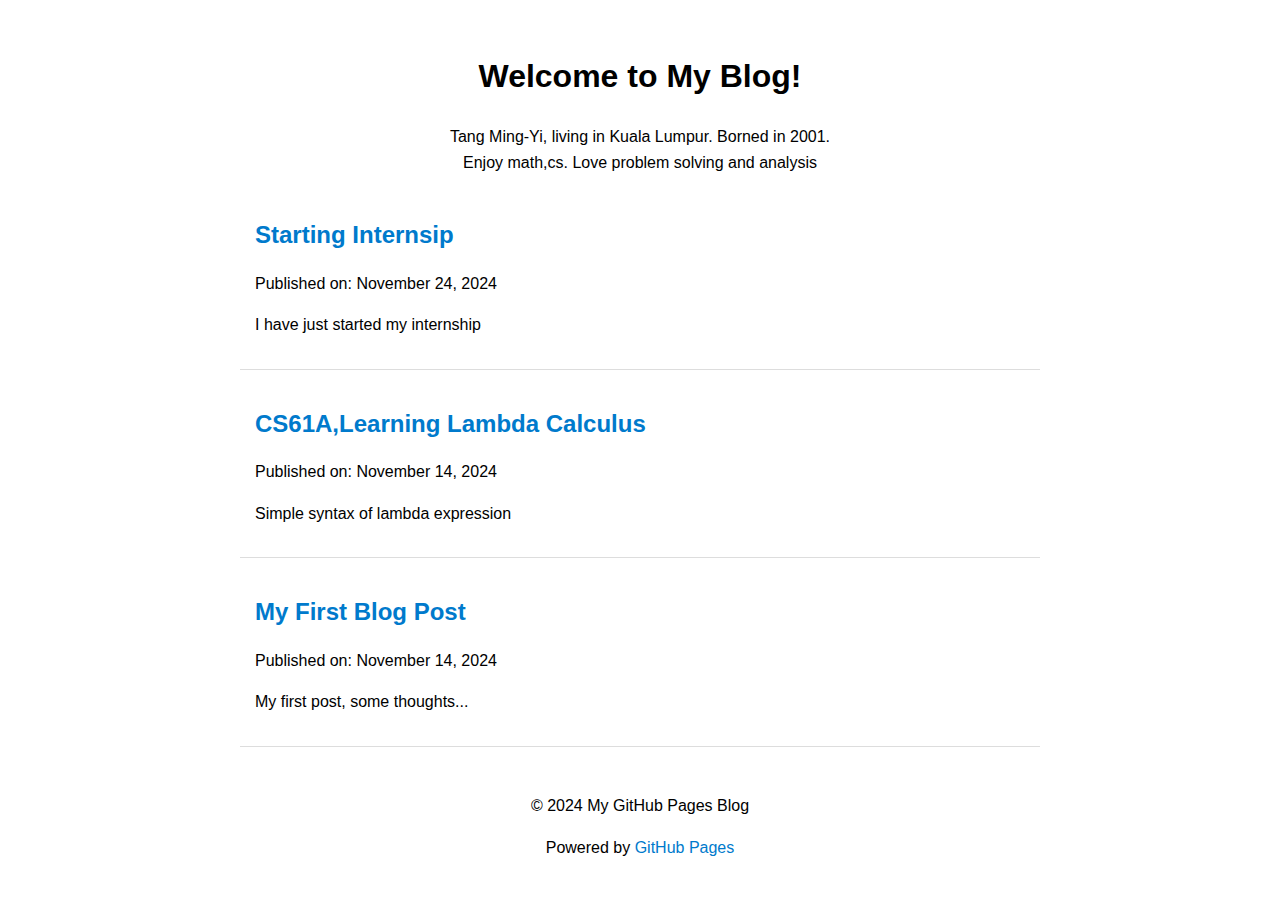
<file: index.html>
<!DOCTYPE html>
<html lang="en">
<head>
  <meta charset="UTF-8">
  <meta name="viewport" content="width=device-width, initial-scale=1.0">
  <title>My GitHub Pages Blog</title>
  <link rel="stylesheet" href="style.css">
</head>
<body>
  <header>
    <h1>Welcome to My Blog!</h1>
    <p>Tang Ming-Yi, living in Kuala Lumpur. Borned in 2001. 
    <br/>Enjoy math,cs. Love problem solving and analysis</p>
  </header>

  <main>
    <!-- Sample Blog Post 3 -->
    <div class="post">
      <h2><a href="posts/post3.html">Starting Internsip</a></h2>
      <p>Published on: November 24, 2024</p>
      <p>I have just started my internship</p>
    </div>
    <!-- Sample Blog Post 2 -->
    <div class="post">
        <h2><a href="posts/post2.html">CS61A,Learning Lambda Calculus</a></h2>
        <p>Published on: November 14, 2024</p>
        <p>Simple syntax of lambda expression</p>
      </div>
    
    <!-- Sample Blog Post 1 -->
    <div class="post">
      <h2><a href="posts/post1.html">My First Blog Post</a></h2>
      <p>Published on: November 14, 2024</p>
      <p>My first post, some thoughts...</p>
    </div>

    
  </main>

  <footer>
    <p>&copy; 2024 My GitHub Pages Blog</p>
    <p>Powered by <a href="https://pages.github.com/" target="_blank">GitHub Pages</a></p>
  </footer>
</body>
</html>
</file>
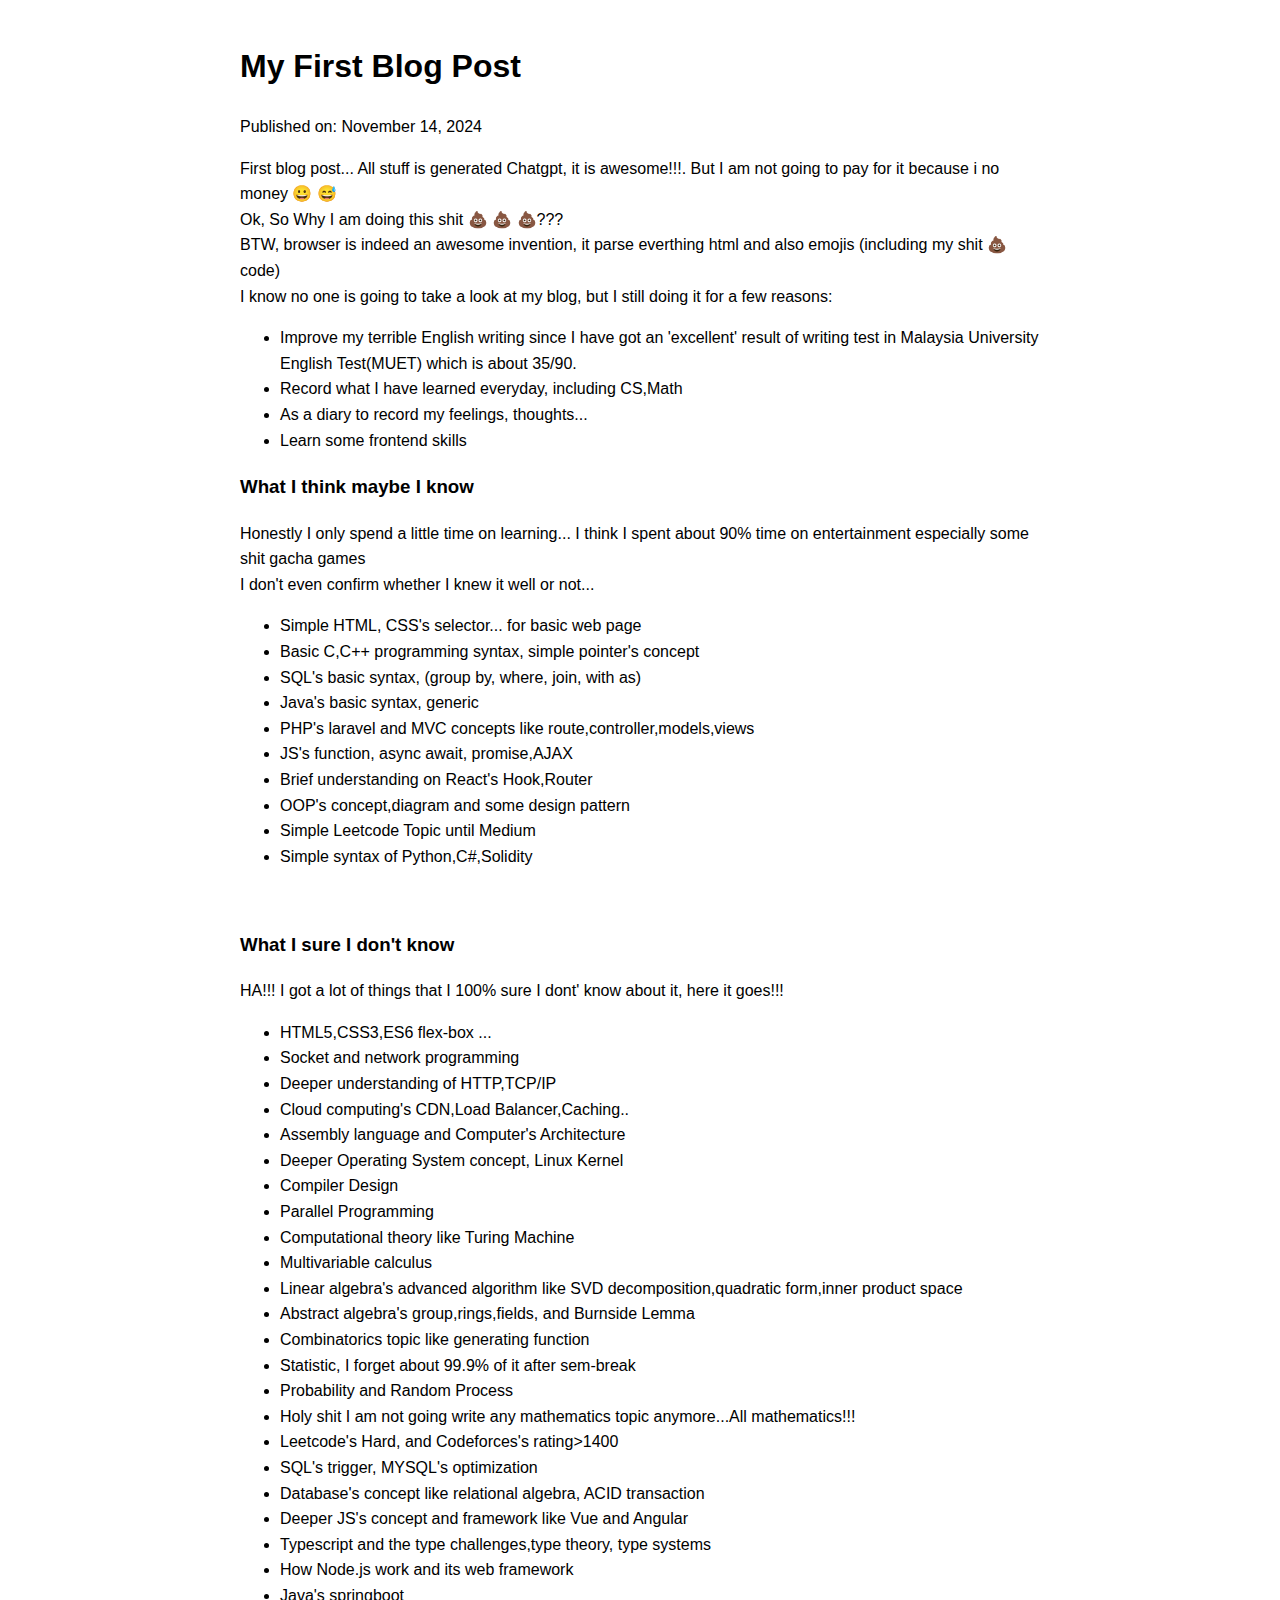
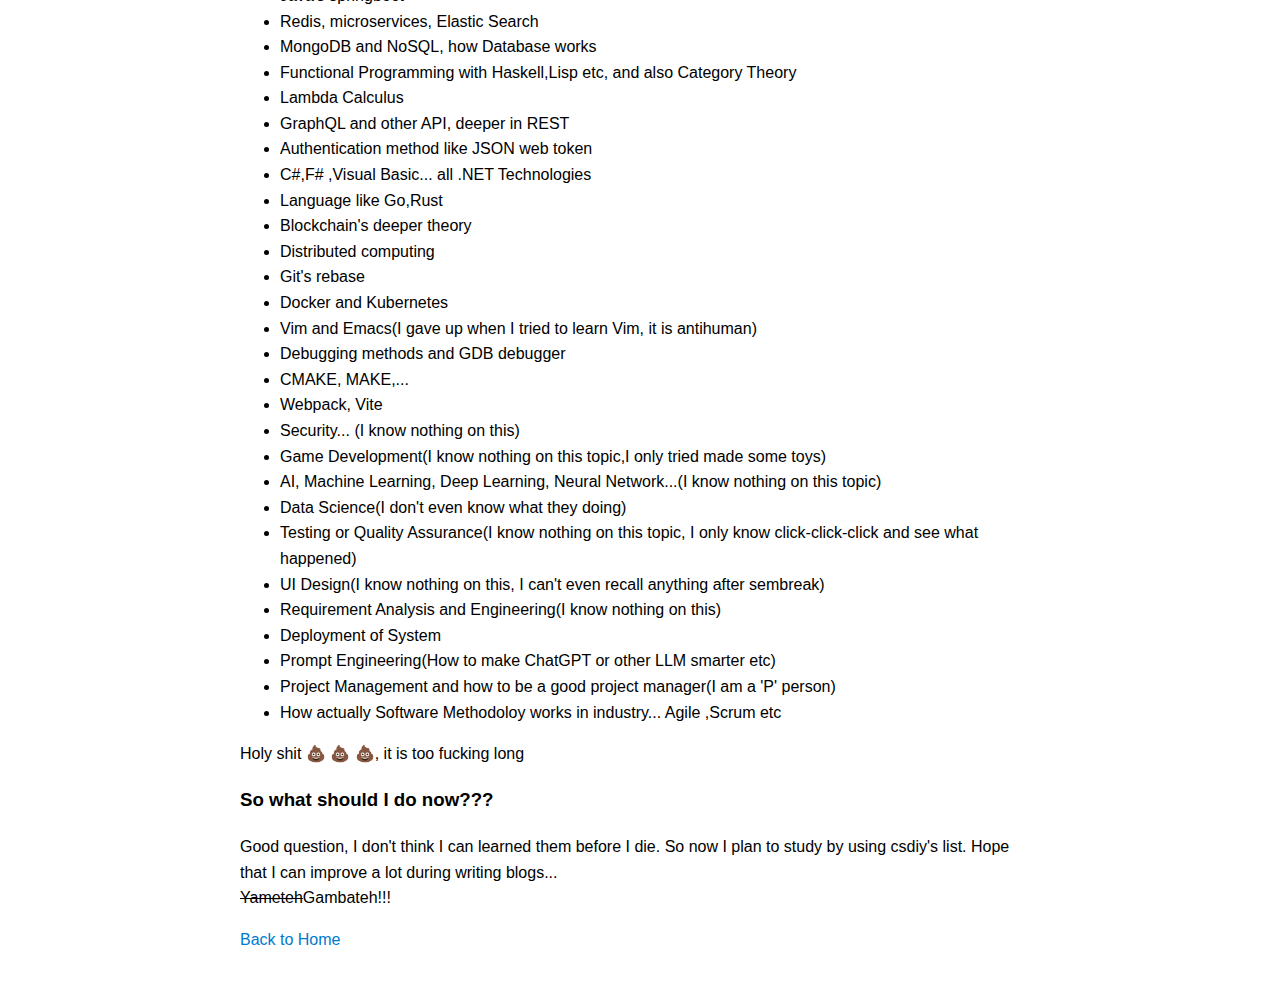
<file: posts/post1.html>
<!DOCTYPE html>
<html lang="en">
<head>
  <meta charset="UTF-8">
  <meta name="viewport" content="width=device-width, initial-scale=1.0">
  <title>My First Blog Post</title>
  <link rel="stylesheet" href="../style.css">
</head>
<body>
  <h1>My First Blog Post</h1>
  <p>Published on: November 14, 2024</p>
  <p>First blog post... All stuff is generated Chatgpt, it is awesome!!!.
    
    But I am not going to pay for it because i no money &#128512; &#128517; 

    <br/>
    Ok, So Why I am doing this shit &#128169; &#128169; &#128169;???
    <br>
    BTW, browser is indeed an awesome invention, it parse everthing html and also emojis (including my shit &#128169; code)
    <br/>
    I know no one is going to take a look at my blog, but I still doing it for a few reasons:<br/>
    <ul>
        <li>Improve my terrible English writing since I have got an 'excellent' result of writing test in Malaysia University English Test(MUET) which is about 35/90.</li>
        <li>Record what I have learned everyday, including CS,Math</li>
        <li>As a diary to record my feelings, thoughts...</li>
        <li>Learn some frontend skills</li>
    </ul>


    </p>
    <h3>What I think maybe I know</h3>
    <p>Honestly I only spend a little time on learning... 
    I think I spent about 90% time on entertainment especially some shit gacha games<br/>
        I don't even confirm whether I knew it well or not... 
    <br/>
    <ul>
        <li>Simple HTML, CSS's selector... for basic web page</li>
        <li>Basic C,C++ programming syntax, simple pointer's concept</li>
        <li>SQL's basic syntax, (group by, where, join, with as)</li>
        <li>Java's basic syntax, generic</li>
        <li>PHP's laravel  and MVC concepts like route,controller,models,views</li>
        <li>JS's function, async await, promise,AJAX</li>
        <li>Brief understanding on React's Hook,Router</li>
        <li>OOP's concept,diagram and some design pattern</li>
        <li>Simple Leetcode Topic until Medium</li>
        <li>Simple syntax of Python,C#,Solidity</li>
    </ul>
    <br/>
    
    </p>
    <h3>What I sure I don't know </h3>
    HA!!! I got a lot of things that I 100% sure I dont' know about it, here it goes!!!
    <ul>
        <li>HTML5,CSS3,ES6 flex-box ...</li>
        <li>Socket and network programming</li>
        <li>Deeper understanding of HTTP,TCP/IP</li>
        <li>Cloud computing's CDN,Load Balancer,Caching..</li>
        <li>Assembly language and Computer's Architecture</li>
        <li>Deeper Operating System concept, Linux Kernel</li>
        <li>Compiler Design</li>
        <li>Parallel Programming</li>
        <li>Computational theory like Turing Machine</li>
        <li>Multivariable calculus</li>
        <li>Linear algebra's advanced algorithm like SVD decomposition,quadratic form,inner product space </li>
        <li>Abstract algebra's group,rings,fields, and Burnside Lemma</li>
        <li>Combinatorics topic like generating function</li>
        <li>Statistic, I forget about 99.9% of it after sem-break</li>
        <li>Probability and Random Process</li>
        <li>Holy shit I am not going write any mathematics topic anymore...All mathematics!!!</li>
        <li>Leetcode's Hard, and Codeforces's rating>1400</li>
        <li>SQL's trigger, MYSQL's optimization</li>
        <li>Database's concept like relational algebra, ACID transaction</li>
        <li>Deeper JS's concept and framework like Vue and Angular</li>
        <li>Typescript and the type challenges,type theory, type systems </li>
        <li>How Node.js work and its web framework</li>
        <li>Java's springboot</li>
        <li>Redis, microservices, Elastic Search</li>
        <li>MongoDB and NoSQL, how Database works</li>
        <li>Functional Programming with Haskell,Lisp etc, and also Category Theory</li>
        <li>Lambda Calculus </li>
        <li>GraphQL and other API, deeper in REST</li>
        <li>Authentication method like JSON web token</li>
        <li>C#,F# ,Visual Basic... all .NET Technologies</li>
        <li>Language like Go,Rust</li>
        <li>Blockchain's deeper theory</li>
        <li>Distributed computing</li>
        <li>Git's rebase</li>
        <li>Docker and Kubernetes</li>
        <li>Vim and Emacs(I gave up when I tried to learn Vim, it is antihuman)</li>
        <li>Debugging methods and GDB debugger</li>
        <li>CMAKE, MAKE,...</li>
        <li>Webpack, Vite</li>
        <li>Security... (I know nothing on this)</li>
        <li>Game Development(I know nothing on this topic,I only tried made some toys)</li>
        <li>AI, Machine Learning, Deep Learning, Neural Network...(I know nothing on this topic)</li>
        <li>Data Science(I don't even know what they doing)</li>
        <li>Testing or Quality Assurance(I know nothing on this topic, I only know click-click-click and see what happened)</li>
        <li>UI Design(I know nothing on this, I can't even recall anything after sembreak)</li>
        <li>Requirement Analysis and Engineering(I know nothing on this)</li>
        <li>Deployment of System</li>
        <li>Prompt Engineering(How to make ChatGPT or other LLM smarter etc)</li>
        <li>Project Management and how to be a good project manager(I am a 'P' person)</li>
        <li>How actually Software Methodoloy works in industry... Agile ,Scrum etc</li>
        
    </ul>
    Holy shit &#128169; &#128169; &#128169;, it is too fucking long
    <h3>So what should I do now???</h3>
    <p>Good question, I don't think I can learned them before I die. So now I plan to study by using csdiy's list. Hope that I can improve a lot during writing blogs...
        <br/>
        <span style="text-decoration:line-through">Yameteh</span>Gambateh!!! 
    </p>
    <p><a href="../index.html">Back to Home</a></p>
</body>
</html>
</file>
<file: style.css>
/* General page styling */
body {
    font-family: Arial, sans-serif;
    max-width: 800px;
    margin: 0 auto;
    padding: 20px;
    line-height: 1.6;
  }
  
  /* Header and footer */
  header, footer {
    text-align: center;
    padding: 10px 0;
  }
  
  /* Blog post styling */
  .post {
    margin-bottom: 20px;
    padding: 15px;
    border-bottom: 1px solid #ddd;
  }
  
  .post h2 {
    margin: 0;
    font-size: 1.5em;
  }
  
  .post p {
    font-size: 1em;
  }
  
  /* Link styling */
  a {
    color: #007acc;
    text-decoration: none;
  }
  
  a:hover {
    text-decoration: underline;
  }
</file>
